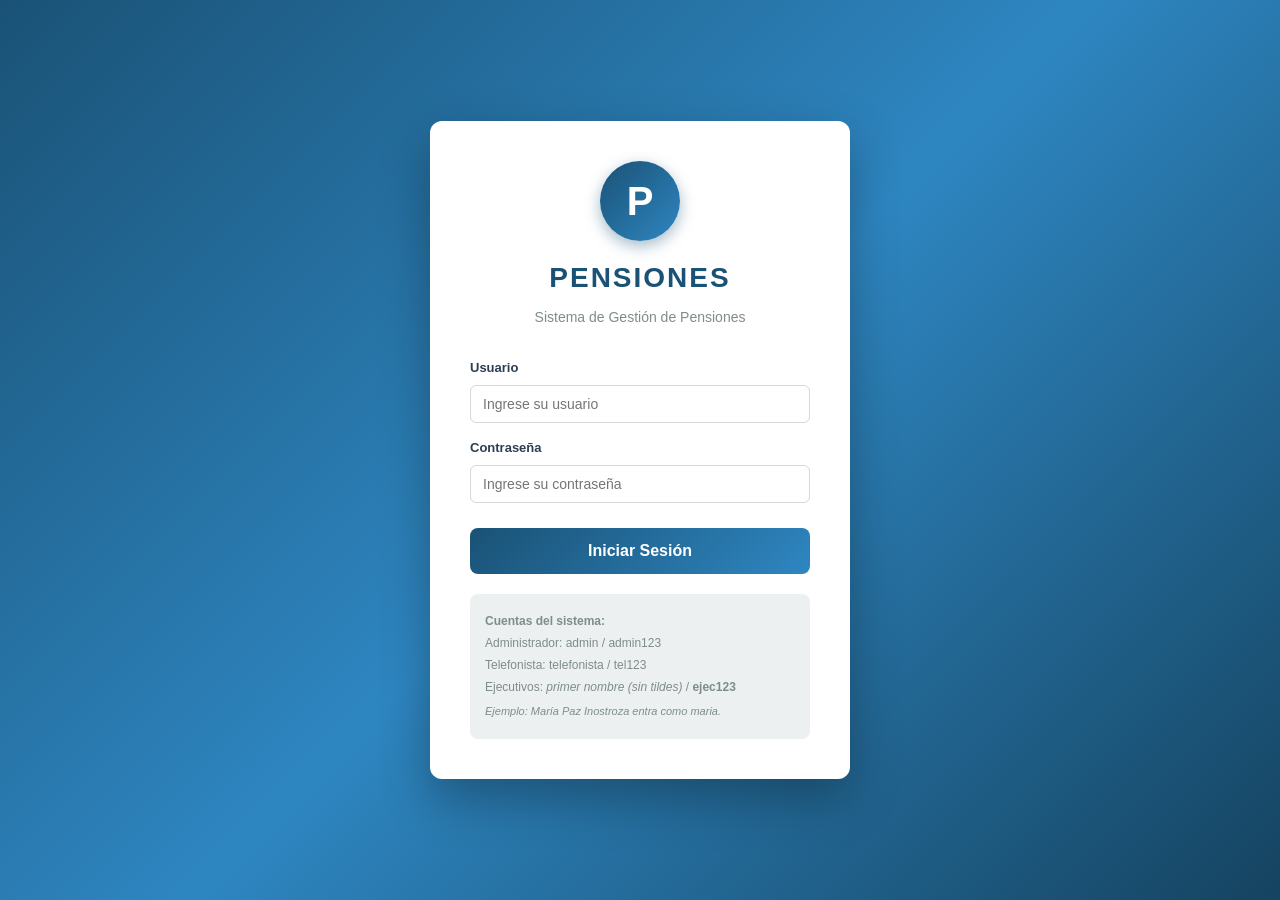
<file: index.html>
<!DOCTYPE html>
<html lang="es">
<head>
    <meta charset="UTF-8">
    <meta name="viewport" content="width=device-width, initial-scale=1.0">
    <title>PENSIONES - Iniciar Sesión</title>
    <link rel="stylesheet" href="styles.css">
</head>
<body class="login-body">
    <div class="login-container">
        <div class="login-header">
            <div class="logo">P</div>
            <h1>PENSIONES</h1>
            <p>Sistema de Gestión de Pensiones</p>
        </div>
        
        <form id="loginForm">
            <div class="form-group">
                <label for="usuario">Usuario</label>
                <input type="text" id="usuario" name="usuario" placeholder="Ingrese su usuario" required>
            </div>
            
            <div class="form-group">
                <label for="contraseña">Contraseña</label>
                <input type="password" id="contraseña" name="contraseña" placeholder="Ingrese su contraseña" required>
            </div>
            
            <button type="submit" class="btn-login">Iniciar Sesión</button>
            
            <div class="login-info">
                <p><strong>Cuentas del sistema:</strong></p>
                <p>Administrador: admin / admin123</p>
                <p>Telefonista: telefonista / tel123</p>
                <p>Ejecutivos: <em>primer nombre (sin tildes)</em> / <strong>ejec123</strong></p>
                <p class="login-info-small">Ejemplo: María Paz Inostroza entra como <em>maria</em>.</p>
            </div>
        </form>
        
        <div id="errorMessage" class="error-message"></div>
    </div>
    
    <script src="app.js"></script>
</body>
</html>
</file>
<file: styles.css>
/* ==================== RESET Y BASE ==================== */
* {
    margin: 0;
    padding: 0;
    box-sizing: border-box;
}

:root {
    --primary: #1a5276;
    --primary-dark: #154360;
    --primary-light: #2e86c1;
    --accent: #f39c12;
    --accent-dark: #e67e22;
    --success: #27ae60;
    --success-dark: #1e8449;
    --warning: #f39c12;
    --danger: #e74c3c;
    --gray-light: #ecf0f1;
    --gray: #7f8c8d;
    --dark: #2c3e50;
    --white: #ffffff;
    --shadow: 0 2px 10px rgba(0, 0, 0, 0.1);
}

body {
    font-family: 'Segoe UI', Tahoma, Geneva, Verdana, sans-serif;
    background-color: var(--gray-light);
    color: var(--dark);
    line-height: 1.6;
}

/* ==================== LOGIN ==================== */
.login-body {
    background: linear-gradient(135deg, #1a5276 0%, #2e86c1 50%, #154360 100%);
    min-height: 100vh;
    display: flex;
    justify-content: center;
    align-items: center;
    padding: 20px;
}

.login-container {
    background: var(--white);
    border-radius: 12px;
    padding: 40px;
    width: 100%;
    max-width: 420px;
    box-shadow: 0 20px 50px rgba(0, 0, 0, 0.3);
    animation: slideIn 0.5s ease-out;
}

@keyframes slideIn {
    from {
        opacity: 0;
        transform: translateY(-30px);
    }
    to {
        opacity: 1;
        transform: translateY(0);
    }
}

.login-header {
    text-align: center;
    margin-bottom: 30px;
}

.logo {
    width: 80px;
    height: 80px;
    background: linear-gradient(135deg, var(--primary), var(--primary-light));
    color: white;
    font-size: 40px;
    font-weight: bold;
    border-radius: 50%;
    display: flex;
    align-items: center;
    justify-content: center;
    margin: 0 auto 15px;
    box-shadow: 0 5px 15px rgba(26, 82, 118, 0.4);
}

.login-header h1 {
    color: var(--primary);
    font-size: 28px;
    letter-spacing: 2px;
}

.login-header p {
    color: var(--gray);
    font-size: 14px;
    margin-top: 5px;
}

.btn-login {
    width: 100%;
    padding: 14px;
    background: linear-gradient(135deg, var(--primary), var(--primary-light));
    color: white;
    border: none;
    border-radius: 8px;
    font-size: 16px;
    font-weight: 600;
    cursor: pointer;
    transition: all 0.3s;
    margin-top: 10px;
}

.btn-login:hover {
    background: linear-gradient(135deg, var(--primary-dark), var(--primary));
    transform: translateY(-2px);
    box-shadow: 0 5px 15px rgba(26, 82, 118, 0.4);
}

.login-info {
    background: var(--gray-light);
    border-radius: 8px;
    padding: 15px;
    margin-top: 20px;
    font-size: 12px;
    color: var(--gray);
}

.login-info p {
    margin: 3px 0;
}

.login-info-small {
    font-size: 11px;
    font-style: italic;
    margin-top: 6px !important;
}

.error-message {
    background: #fdecea;
    color: var(--danger);
    padding: 10px;
    border-radius: 8px;
    margin-top: 15px;
    text-align: center;
    display: none;
    font-size: 14px;
}

/* ==================== NAVBAR ==================== */
.dashboard-body {
    background-color: #f5f6fa;
}

.navbar {
    background: linear-gradient(135deg, var(--primary-dark), var(--primary));
    color: white;
    padding: 0 25px;
    height: 60px;
    display: flex;
    justify-content: space-between;
    align-items: center;
    position: fixed;
    top: 0;
    left: 0;
    right: 0;
    z-index: 100;
    box-shadow: 0 2px 10px rgba(0, 0, 0, 0.2);
}

.nav-brand {
    display: flex;
    align-items: center;
    gap: 10px;
    font-weight: bold;
    font-size: 18px;
    letter-spacing: 1px;
}

.logo-small {
    width: 35px;
    height: 35px;
    background: var(--accent);
    color: white;
    font-weight: bold;
    border-radius: 8px;
    display: flex;
    align-items: center;
    justify-content: center;
    font-size: 18px;
}

.nav-info {
    display: flex;
    align-items: center;
    gap: 15px;
}

.role-badge {
    padding: 5px 12px;
    border-radius: 20px;
    font-size: 11px;
    font-weight: bold;
    letter-spacing: 1px;
    color: white;
}

.admin-badge {
    background: var(--danger);
}

.telefonista-badge {
    background: var(--accent-dark);
}

.ejecutivo-badge {
    background: var(--success);
}

.user-name {
    font-size: 14px;
    opacity: 0.9;
}

.btn-logout {
    background: rgba(255, 255, 255, 0.15);
    color: white;
    border: 1px solid rgba(255, 255, 255, 0.3);
    padding: 8px 15px;
    border-radius: 6px;
    cursor: pointer;
    font-size: 13px;
    transition: all 0.3s;
}

.btn-logout:hover {
    background: var(--danger);
    border-color: var(--danger);
}

/* ==================== LAYOUT ==================== */
.container {
    display: flex;
    margin-top: 60px;
    min-height: calc(100vh - 60px);
}

.sidebar {
    width: 230px;
    background: var(--white);
    box-shadow: 2px 0 10px rgba(0, 0, 0, 0.05);
    padding-top: 20px;
    flex-shrink: 0;
}

.nav-menu {
    list-style: none;
}

.nav-menu li {
    padding: 14px 20px;
    cursor: pointer;
    display: flex;
    align-items: center;
    gap: 12px;
    color: var(--dark);
    transition: all 0.3s;
    border-left: 4px solid transparent;
    font-size: 14px;
}

.nav-menu li:hover {
    background: var(--gray-light);
}

.nav-menu li.active {
    background: linear-gradient(90deg, rgba(26, 82, 118, 0.1), transparent);
    border-left-color: var(--primary);
    color: var(--primary);
    font-weight: 600;
}

.menu-icon {
    font-size: 18px;
}

.main-content {
    flex: 1;
    padding: 25px 30px;
    overflow-x: hidden;
}

.section {
    display: none;
    animation: fadeIn 0.3s ease;
}

.section.active {
    display: block;
}

@keyframes fadeIn {
    from {
        opacity: 0;
        transform: translateY(10px);
    }
    to {
        opacity: 1;
        transform: translateY(0);
    }
}

.section h2 {
    color: var(--primary);
    font-size: 24px;
    margin-bottom: 20px;
    border-bottom: 2px solid var(--gray-light);
    padding-bottom: 10px;
}

/* ==================== STATS (DASHBOARD) ==================== */
.stats-grid {
    display: grid;
    grid-template-columns: repeat(auto-fit, minmax(200px, 1fr));
    gap: 20px;
    margin-bottom: 25px;
}

.stat-card {
    background: var(--white);
    border-radius: 10px;
    padding: 20px;
    box-shadow: var(--shadow);
    border-top: 4px solid var(--primary);
    transition: transform 0.3s;
}

.stat-card:hover {
    transform: translateY(-5px);
}

.stat-card h3 {
    color: var(--gray);
    font-size: 13px;
    font-weight: 600;
    text-transform: uppercase;
    letter-spacing: 1px;
    margin-bottom: 10px;
}

.stat-number {
    font-size: 36px;
    font-weight: bold;
    color: var(--primary);
}

.recent-activity {
    background: var(--white);
    border-radius: 10px;
    padding: 20px;
    box-shadow: var(--shadow);
}

.recent-activity h3 {
    color: var(--primary);
    margin-bottom: 15px;
    font-size: 16px;
}

.activity-list ul {
    list-style: none;
}

.activity-list li {
    padding: 10px 0;
    border-bottom: 1px solid var(--gray-light);
    display: flex;
    align-items: center;
    gap: 15px;
    font-size: 14px;
}

.activity-list li:last-child {
    border-bottom: none;
}

.activity-date {
    color: var(--gray);
    font-size: 12px;
    min-width: 80px;
}

.activity-text {
    flex: 1;
}

.no-activity {
    color: var(--gray);
    text-align: center;
    padding: 20px;
}

/* ==================== FORMULARIOS ==================== */
.cita-form {
    background: var(--white);
    border-radius: 10px;
    padding: 25px;
    box-shadow: var(--shadow);
    max-width: 900px;
}

.form-row {
    display: grid;
    grid-template-columns: 1fr 1fr;
    gap: 15px;
}

.form-group {
    margin-bottom: 15px;
}

.form-group label {
    display: block;
    font-size: 13px;
    font-weight: 600;
    color: var(--dark);
    margin-bottom: 6px;
}

.form-group input,
.form-group select,
.form-group textarea {
    width: 100%;
    padding: 10px 12px;
    border: 1px solid #d5d8dc;
    border-radius: 6px;
    font-size: 14px;
    font-family: inherit;
    transition: border-color 0.3s, box-shadow 0.3s;
    background: white;
}

.form-group input:focus,
.form-group select:focus,
.form-group textarea:focus {
    outline: none;
    border-color: var(--primary-light);
    box-shadow: 0 0 0 3px rgba(46, 134, 193, 0.15);
}

.form-group textarea {
    resize: vertical;
    min-height: 100px;
}

.form-actions {
    display: flex;
    gap: 10px;
    margin-top: 20px;
}

/* ==================== BOTONES ==================== */
.btn-primary {
    background: linear-gradient(135deg, var(--primary), var(--primary-light));
    color: white;
    border: none;
    padding: 12px 25px;
    border-radius: 6px;
    font-size: 14px;
    font-weight: 600;
    cursor: pointer;
    transition: all 0.3s;
}

.btn-primary:hover {
    background: linear-gradient(135deg, var(--primary-dark), var(--primary));
    transform: translateY(-2px);
    box-shadow: 0 4px 12px rgba(26, 82, 118, 0.3);
}

.btn-secondary {
    background: var(--gray-light);
    color: var(--dark);
    border: 1px solid #d5d8dc;
    padding: 12px 25px;
    border-radius: 6px;
    font-size: 14px;
    cursor: pointer;
    transition: all 0.3s;
}

.btn-secondary:hover {
    background: #dfe3e6;
}

.btn-danger {
    background: var(--danger);
    color: white;
    border: none;
    padding: 12px 25px;
    border-radius: 6px;
    font-size: 14px;
    font-weight: 600;
    cursor: pointer;
    transition: all 0.3s;
}

.btn-danger:hover {
    background: #c0392b;
}

.btn-action {
    background: var(--gray-light);
    border: 1px solid #d5d8dc;
    border-radius: 4px;
    padding: 5px 10px;
    cursor: pointer;
    font-size: 13px;
    transition: all 0.3s;
}

.btn-action:hover {
    background: var(--primary);
    color: white;
}

.btn-action.danger {
    color: #e74c3c;
    border-color: #e74c3c;
}

.btn-action.danger:hover {
    background: #e74c3c;
    color: white;
}

.section-header {
    display: flex;
    justify-content: space-between;
    align-items: center;
    flex-wrap: wrap;
    gap: 10px;
    margin-bottom: 10px;
}

.section-header h2 {
    margin: 0;
}

.form-hint {
    display: block;
    margin: 4px 0 10px;
    font-size: 12px;
    color: #7f8c8d;
}

/* ==================== TABLAS ==================== */
.table-container {
    background: var(--white);
    border-radius: 10px;
    box-shadow: var(--shadow);
    overflow-x: auto;
}

.data-table {
    width: 100%;
    border-collapse: collapse;
    font-size: 13px;
}

.data-table thead {
    background: var(--primary);
    color: white;
}

.data-table th {
    padding: 12px 15px;
    text-align: left;
    font-weight: 600;
    white-space: nowrap;
}

.data-table td {
    padding: 10px 15px;
    border-bottom: 1px solid var(--gray-light);
    vertical-align: middle;
}

.data-table tbody tr {
    transition: background 0.2s;
}

.data-table tbody tr:hover {
    background: #f0f8fb;
}

.empty-table {
    text-align: center;
    color: var(--gray);
    padding: 30px !important;
}

.sin-asignar {
    color: #e67e22;
    font-weight: 600;
    font-size: 11px;
    letter-spacing: 0.5px;
}

.asignar-select {
    padding: 4px 6px;
    border: 1px solid #d5d8dc;
    border-radius: 4px;
    font-size: 12px;
    margin-right: 4px;
    max-width: 140px;
}

.form-note {
    padding: 10px 12px;
    background: #fef9e7;
    border-left: 4px solid #f1c40f;
    border-radius: 4px;
    color: #7d6608;
    font-size: 13px;
}

.section-desc {
    color: var(--gray);
    margin-bottom: 15px;
}

/* ==================== FILTROS ==================== */
.filters {
    display: flex;
    gap: 15px;
    margin-bottom: 20px;
    flex-wrap: wrap;
}

.filters input,
.filters select {
    padding: 10px 12px;
    border: 1px solid #d5d8dc;
    border-radius: 6px;
    font-size: 13px;
    background: white;
}

.filters input {
    flex: 1;
    min-width: 250px;
    max-width: 400px;
}

.filters input:focus,
.filters select:focus {
    outline: none;
    border-color: var(--primary-light);
}

/* ==================== STATUS BADGES ==================== */
.status-badge {
    padding: 4px 10px;
    border-radius: 15px;
    font-size: 10px;
    font-weight: bold;
    letter-spacing: 1px;
    white-space: nowrap;
}

.status-badge.pendiente {
    background: #fef9e7;
    color: var(--warning);
    border: 1px solid var(--warning);
}

.status-badge.reunion {
    background: #eafaf1;
    color: var(--success);
    border: 1px solid var(--success);
}

.status-badge.cerrado {
    background: #e8f8f5;
    color: #148f77;
    border: 1px solid #148f77;
}

/* ==================== CALENDARIO ==================== */
.calendar-container {
    background: var(--white);
    border-radius: 10px;
    box-shadow: var(--shadow);
    padding: 20px;
    max-width: 900px;
}

.calendar-header {
    display: flex;
    justify-content: space-between;
    align-items: center;
    margin-bottom: 15px;
}

.calendar-header h3 {
    color: var(--primary);
    font-size: 20px;
    text-transform: capitalize;
}

.calendar-header button {
    background: var(--gray-light);
    border: 1px solid #d5d8dc;
    padding: 8px 15px;
    border-radius: 6px;
    cursor: pointer;
    font-size: 13px;
    transition: all 0.3s;
}

.calendar-header button:hover {
    background: var(--primary);
    color: white;
}

.calendar-grid {
    display: grid;
    grid-template-columns: repeat(7, 1fr);
    gap: 5px;
    margin-bottom: 5px;
}

.calendar-day-header {
    text-align: center;
    font-size: 12px;
    font-weight: 600;
    color: var(--gray);
    padding: 8px 0;
    text-transform: uppercase;
}

.calendar-days {
    display: grid;
    grid-template-columns: repeat(7, 1fr);
    gap: 5px;
}

.calendar-day {
    aspect-ratio: 1;
    background: var(--gray-light);
    border-radius: 6px;
    display: flex;
    flex-direction: column;
    align-items: center;
    justify-content: center;
    cursor: pointer;
    transition: all 0.3s;
    position: relative;
    font-size: 14px;
}

.calendar-day:hover {
    background: var(--primary-light);
    color: white;
    transform: scale(1.05);
}

.calendar-day.empty {
    background: transparent;
    cursor: default;
}

.calendar-day.empty:hover {
    background: transparent;
    transform: none;
}

.calendar-day.today {
    border: 2px solid var(--primary);
    font-weight: bold;
}

.calendar-day.has-citas {
    background: #eaf2f8;
    font-weight: 600;
}

.calendar-day.has-citas:hover {
    background: var(--primary);
}

.day-badge {
    background: var(--accent);
    color: white;
    border-radius: 50%;
    font-size: 10px;
    min-width: 18px;
    height: 18px;
    display: flex;
    align-items: center;
    justify-content: center;
    position: absolute;
    top: 2px;
    right: 2px;
    font-weight: bold;
}

.day-appointments {
    background: var(--white);
    border-radius: 10px;
    box-shadow: var(--shadow);
    padding: 20px;
    margin-top: 20px;
    max-width: 900px;
}

.day-appointments h3 {
    color: var(--primary);
    margin-bottom: 15px;
    font-size: 16px;
}

.day-citas-list {
    list-style: none;
}

.day-cita-item {
    display: flex;
    align-items: center;
    gap: 15px;
    padding: 12px 0;
    border-bottom: 1px solid var(--gray-light);
    font-size: 14px;
}

.day-cita-item:last-child {
    border-bottom: none;
}

.cita-hora {
    background: var(--primary);
    color: white;
    padding: 3px 8px;
    border-radius: 4px;
    font-weight: bold;
    font-size: 12px;
    min-width: 50px;
    text-align: center;
}

.cita-nombre {
    font-weight: 600;
    flex: 1;
}

.cita-ejecutivo {
    color: var(--gray);
    font-size: 12px;
}

/* ==================== MODAL ==================== */
.modal {
    display: none;
    position: fixed;
    z-index: 1000;
    left: 0;
    top: 0;
    width: 100%;
    height: 100%;
    background-color: rgba(0, 0, 0, 0.5);
    overflow-y: auto;
    animation: fadeIn 0.2s ease;
}

.modal-content {
    background: var(--white);
    margin: 5% auto;
    padding: 25px;
    border-radius: 12px;
    width: 90%;
    max-width: 700px;
    box-shadow: 0 20px 50px rgba(0, 0, 0, 0.3);
    animation: slideIn 0.3s ease;
    position: relative;
}

.modal-content h2 {
    color: var(--primary);
    margin-bottom: 15px;
    border-bottom: 2px solid var(--gray-light);
    padding-bottom: 10px;
}

.modal-content.modal-sm {
    max-width: 480px;
}

.close {
    position: absolute;
    right: 20px;
    top: 15px;
    font-size: 28px;
    cursor: pointer;
    color: var(--gray);
    transition: color 0.3s;
}

.close:hover {
    color: var(--danger);
}

.modal-body {
    margin-bottom: 20px;
}

.detail-grid {
    display: grid;
    grid-template-columns: 1fr 1fr;
    gap: 10px;
    margin-bottom: 15px;
}

.detail-item {
    font-size: 13px;
    padding: 8px;
    background: var(--gray-light);
    border-radius: 6px;
}

.detail-item strong {
    color: var(--primary);
}

.detail-note {
    background: #fef9e7;
    border-left: 4px solid var(--accent);
    padding: 12px;
    border-radius: 4px;
    margin-bottom: 15px;
    font-size: 14px;
}

.detail-executive {
    background: #eafaf1;
    border-left: 4px solid var(--success);
    padding: 12px;
    border-radius: 4px;
    font-size: 14px;
    line-height: 2;
}

.modal-actions {
    display: flex;
    gap: 10px;
    justify-content: flex-end;
    border-top: 1px solid var(--gray-light);
    padding-top: 15px;
    margin-top: 15px;
}

/* ==================== ACCIONES EJECUTIVO ==================== */
.executive-actions {
    background: #f8f9fa;
    border-radius: 8px;
    padding: 20px;
    border: 1px solid #e5e7eb;
}

.executive-actions h3 {
    color: var(--primary);
    font-size: 16px;
    margin-bottom: 15px;
}

.check-option {
    display: flex;
    align-items: center;
    gap: 10px;
    padding: 10px 0;
    font-size: 14px;
}

.check-option input[type="checkbox"] {
    width: 18px;
    height: 18px;
    accent-color: var(--primary);
    cursor: pointer;
}

.check-option label {
    flex: 1;
    cursor: pointer;
    font-weight: 500;
}

/* ==================== MIS CITAS STATS ==================== */
.stats-row {
    display: flex;
    gap: 20px;
    margin-bottom: 20px;
    flex-wrap: wrap;
}

.mini-stat {
    background: var(--white);
    border-radius: 10px;
    padding: 15px 25px;
    box-shadow: var(--shadow);
    display: flex;
    flex-direction: column;
    align-items: center;
    min-width: 150px;
    border-top: 4px solid var(--primary);
}

.mini-stat-number {
    font-size: 32px;
    font-weight: bold;
    color: var(--primary);
}

.mini-stat span:last-child {
    font-size: 12px;
    color: var(--gray);
    text-transform: uppercase;
    letter-spacing: 0.5px;
}

/* ==================== TABLA EJECUTIVOS (ADMIN) ==================== */
.executives-list {
    background: var(--white);
    border-radius: 10px;
    box-shadow: var(--shadow);
    padding: 20px;
    overflow-x: auto;
}

/* ==================== SELECTOR EJECUTIVO ==================== */
.executive-selector {
    background: var(--white);
    border-radius: 10px;
    box-shadow: var(--shadow);
    padding: 15px 20px;
    margin-bottom: 20px;
    display: flex;
    align-items: center;
    gap: 12px;
    flex-wrap: wrap;
}

.executive-selector label {
    font-size: 14px;
    font-weight: 600;
    color: var(--dark);
}

.executive-selector select {
    padding: 10px 12px;
    border: 1px solid #d5d8dc;
    border-radius: 6px;
    font-size: 14px;
    background: white;
    flex: 1;
    max-width: 400px;
    cursor: pointer;
}

.executive-selector select:focus {
    outline: none;
    border-color: var(--primary-light);
    box-shadow: 0 0 0 3px rgba(46, 134, 193, 0.15);
}

/* ==================== RESPONSIVE ==================== */
@media (max-width: 768px) {
    .container {
        flex-direction: column;
    }
    
    .sidebar {
        width: 100%;
        padding-top: 0;
    }
    
    .nav-menu {
        display: flex;
        overflow-x: auto;
    }
    
    .nav-menu li {
        white-space: nowrap;
        padding: 12px 15px;
        border-left: none;
        border-bottom: 4px solid transparent;
    }
    
    .nav-menu li.active {
        border-left: none;
        border-bottom-color: var(--primary);
    }
    
    .form-row {
        grid-template-columns: 1fr;
    }
    
    .detail-grid {
        grid-template-columns: 1fr;
    }
    
    .navbar {
        padding: 0 15px;
    }
    
    .user-name {
        display: none;
    }
    
    .filters {
        flex-direction: column;
    }
    
    .filters input {
        max-width: 100%;
    }
}

/* ==================== SCROLLBAR ==================== */
::-webkit-scrollbar {
    width: 8px;
    height: 8px;
}

::-webkit-scrollbar-track {
    background: var(--gray-light);
}

::-webkit-scrollbar-thumb {
    background: var(--primary-light);
    border-radius: 4px;
}

::-webkit-scrollbar-thumb:hover {
    background: var(--primary);
}
</file>
